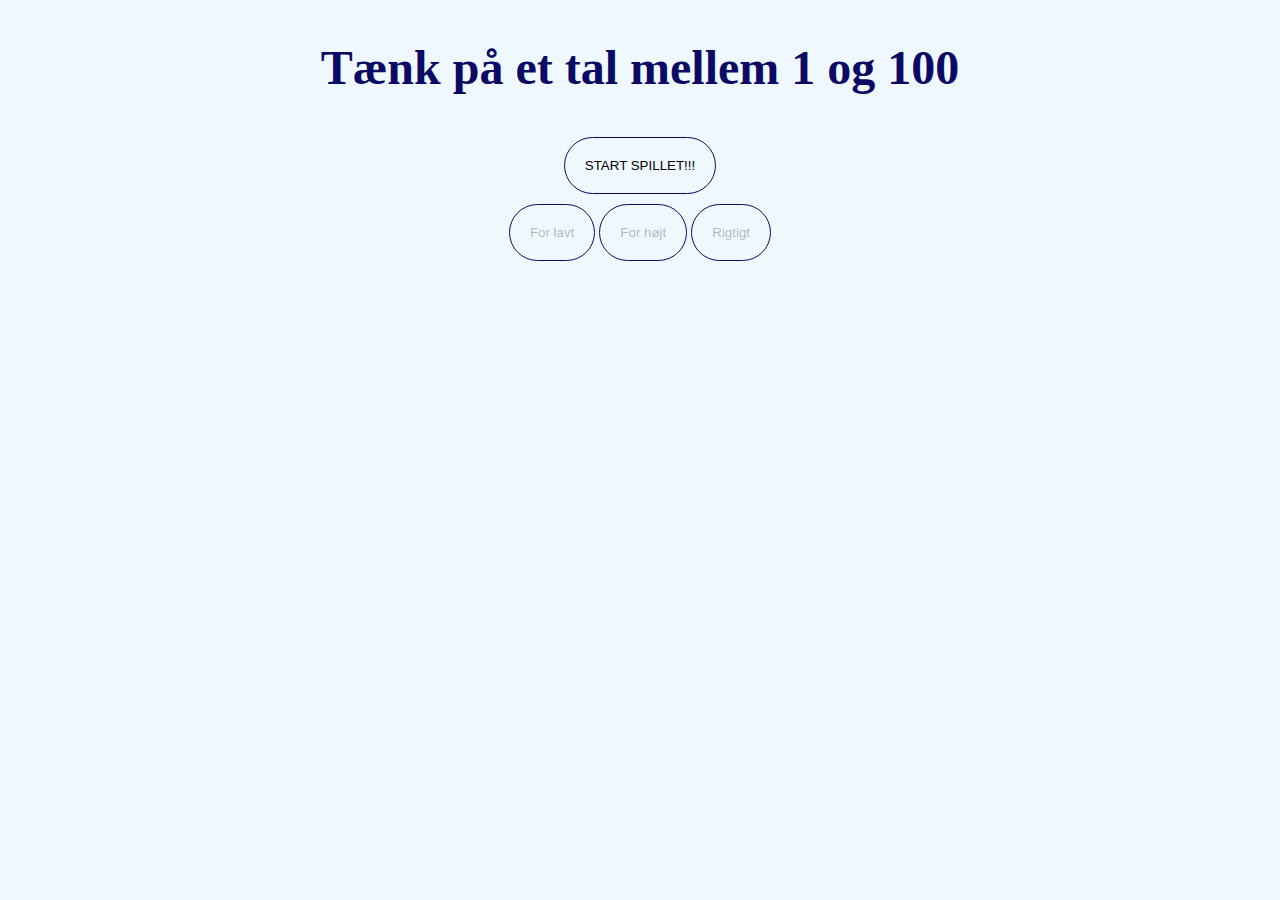
<file: computer_guess/index.html>
<!DOCTYPE html>
<html lang="en">

<head>
    <meta charset="UTF-8">
    <meta name="viewport" content="width=device-width, initial-scale=1.0">
    <title>Document</title>
    <link rel="stylesheet" href="style.css">
</head>

<body>
    <h1>Tænk på et tal mellem 1 og 100</h1>
    <button class="start">START SPILLET!!!</button>
    <div>
        <button class="forLavtBtn">For lavt</button>
        <button class="forHojtBtn">For højt</button>
        <button class="rigtigtBtn">Rigtigt</button>
    </div>

    <div id="computerGuess" class="hidden">
    </div>

    <div id="correct" class="hidden">
    </div>



    <script src="index.js"></script>
</body>

</html>
</file>
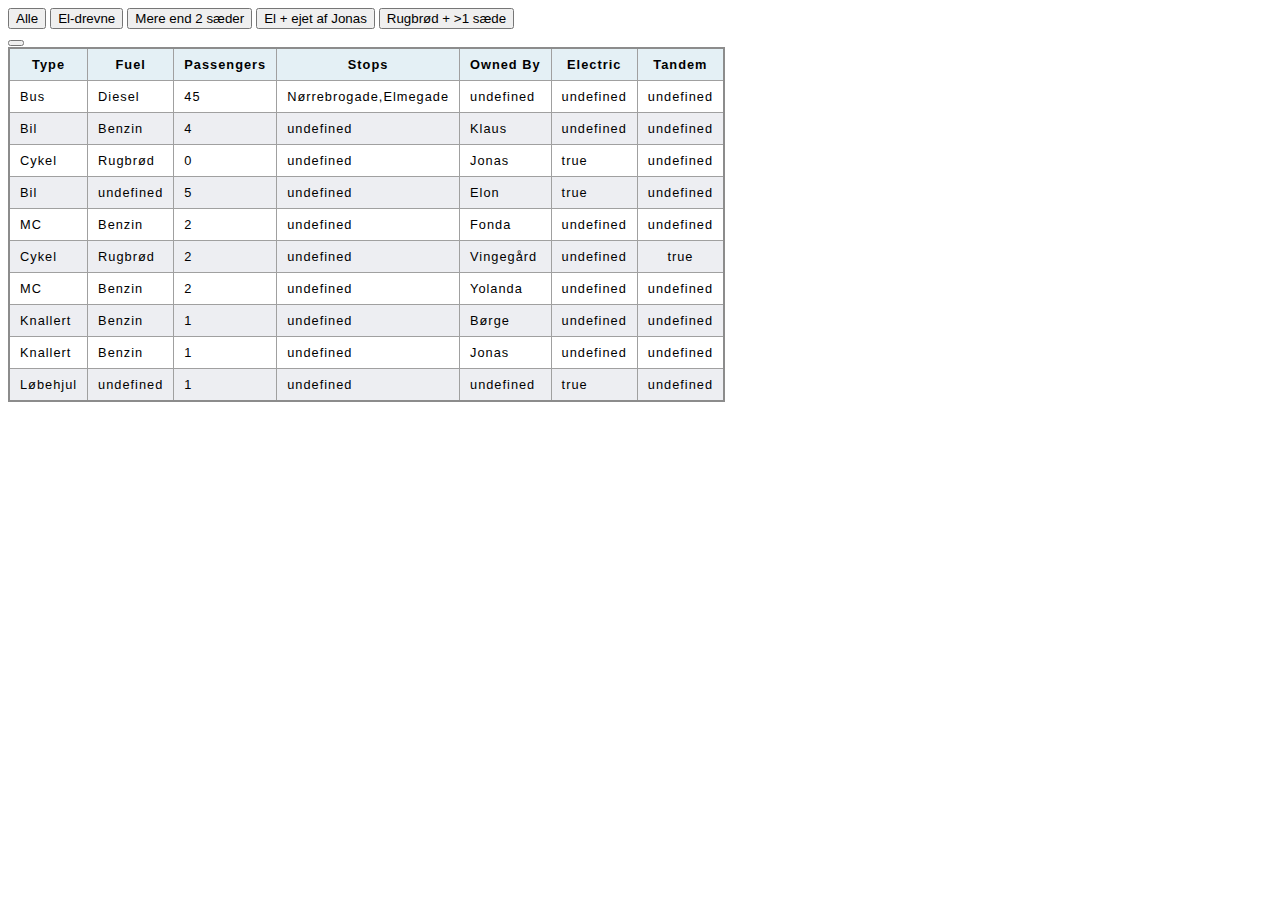
<file: filter/index.html>
<!DOCTYPE html>
<html lang="en">

<head>
    <meta charset="UTF-8">
    <meta name="viewport" content="width=device-width, initial-scale=1.0">
    <title>Document</title>
    <link rel="stylesheet" href="style.css">
    <script type="module" src="script.js"></script>
</head>

<body>
    <div class="filters">
        <button data-filter="all">Alle</button>
        <button data-filter="electric">El-drevne</button>
        <button data-filter="manySeats">Mere end 2 sæder</button>
        <button data-filter="jonasElectric">El + ejet af Jonas</button>
        <button data-filter="ryeBread">Rugbrød + >1 sæde</button>
    </div>

    <table>

        <thead>
            <tr>
                <th>Type</th>
                <th>Fuel</th>
                <th>Passengers</th>
                <th>Stops</th>
                <th>Owned By</th>
                <th>Electric</th>
                <th>Tandem</th>
            </tr>
        </thead>
        <tbody></tbody>

        <button class="btn" data-filter="type"> </button>
</body>

</html>
</file>
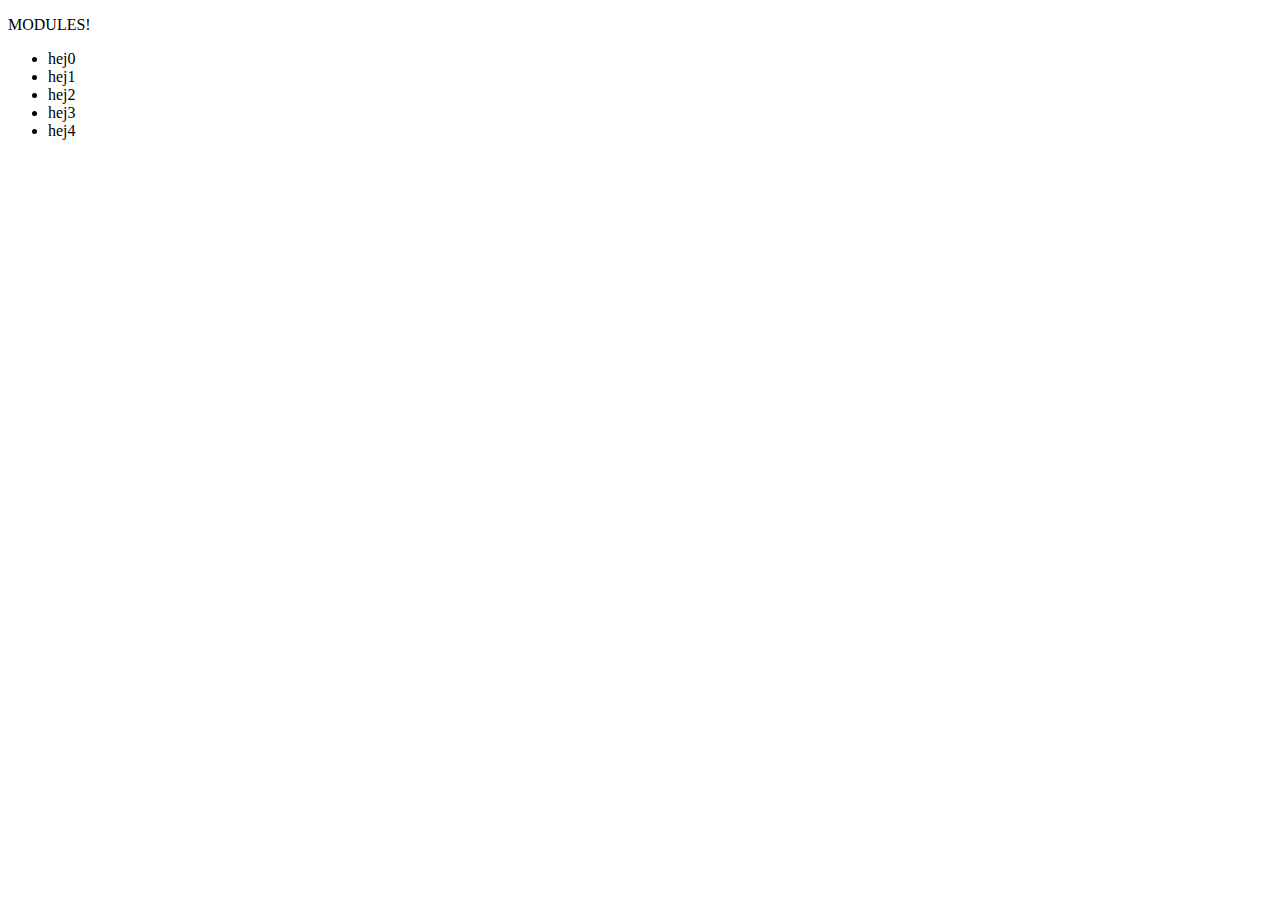
<file: inClassModule/index.html>
<!DOCTYPE html>
<html lang="en">

<head>
    <meta charset="UTF-8">
    <meta name="viewport" content="width=device-width, initial-scale=1.0">
    <title>Document</title>
    <script type="module" src="../utils/utils_lib.js"></script>
    <script type="module" src="index.js"></script>
</head>

<body>
    <p class="mitPTag"></p>

    <ul>
        <li class="myListElement"></li>
        <li class="myListElement"></li>
        <li class="myListElement"></li>
        <li class="myListElement"></li>
        <li class="myListElement"></li>

    </ul>
</body>

</html>
</file>
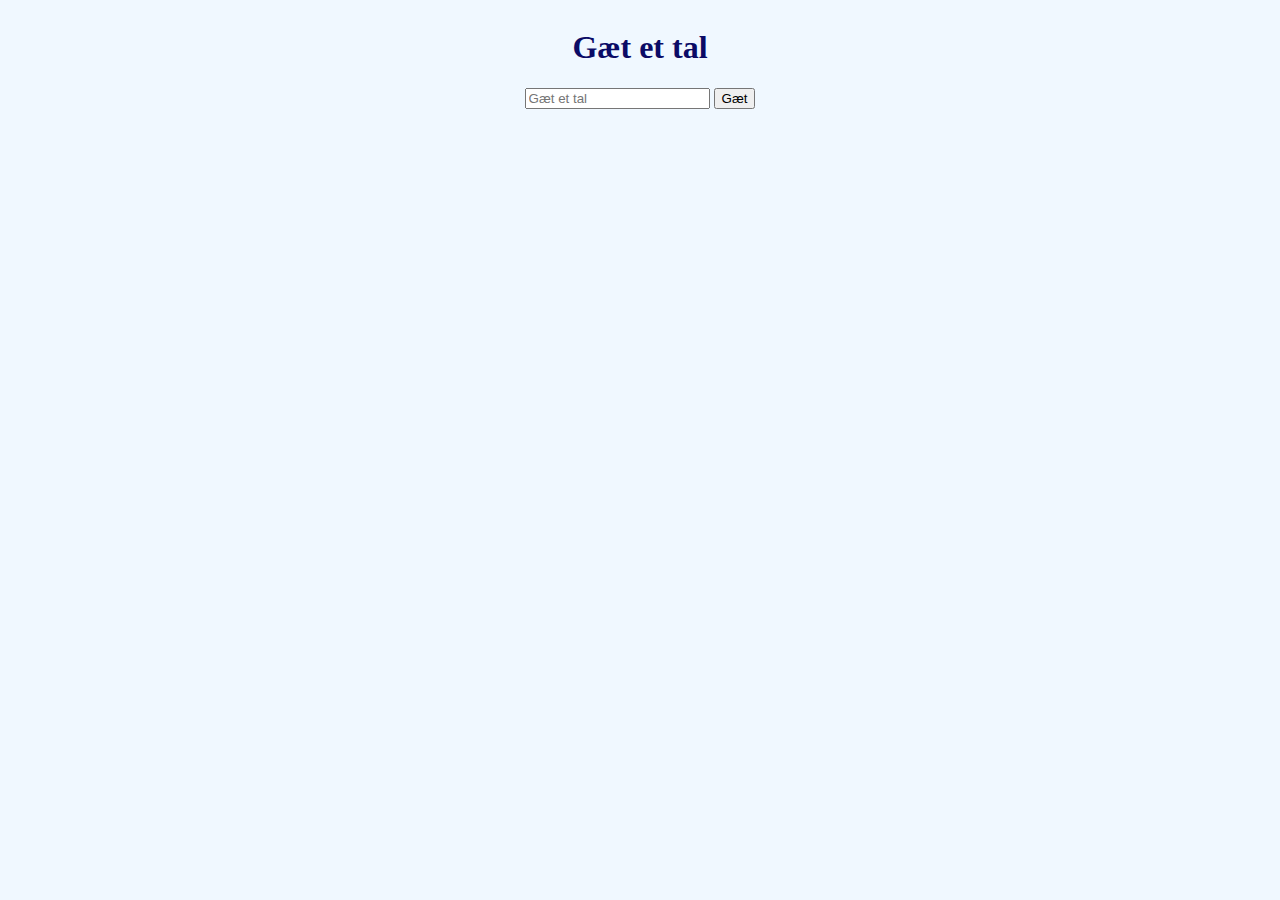
<file: inputfelt/index.html>
<!DOCTYPE html>
<html lang="en">

<head>
    <meta charset="UTF-8">
    <meta name="viewport" content="width=device-width, initial-scale=1.0">
    <title>Document</title>
    <link rel="stylesheet" href="style.css">
</head>

<body>
    <h1>Gæt et tal</h1>
    <div>
        <input type="number" id="guess" placeholder="Gæt et tal">
        <button onclick="tjekGæt()">Gæt</button>
    </div>
    <p id="feedback"></p>
    <img id="celebration" src="giphy_s.webp" alt="Celebration">
    <script src="index.js"></script>
</body>

</html>
</file>
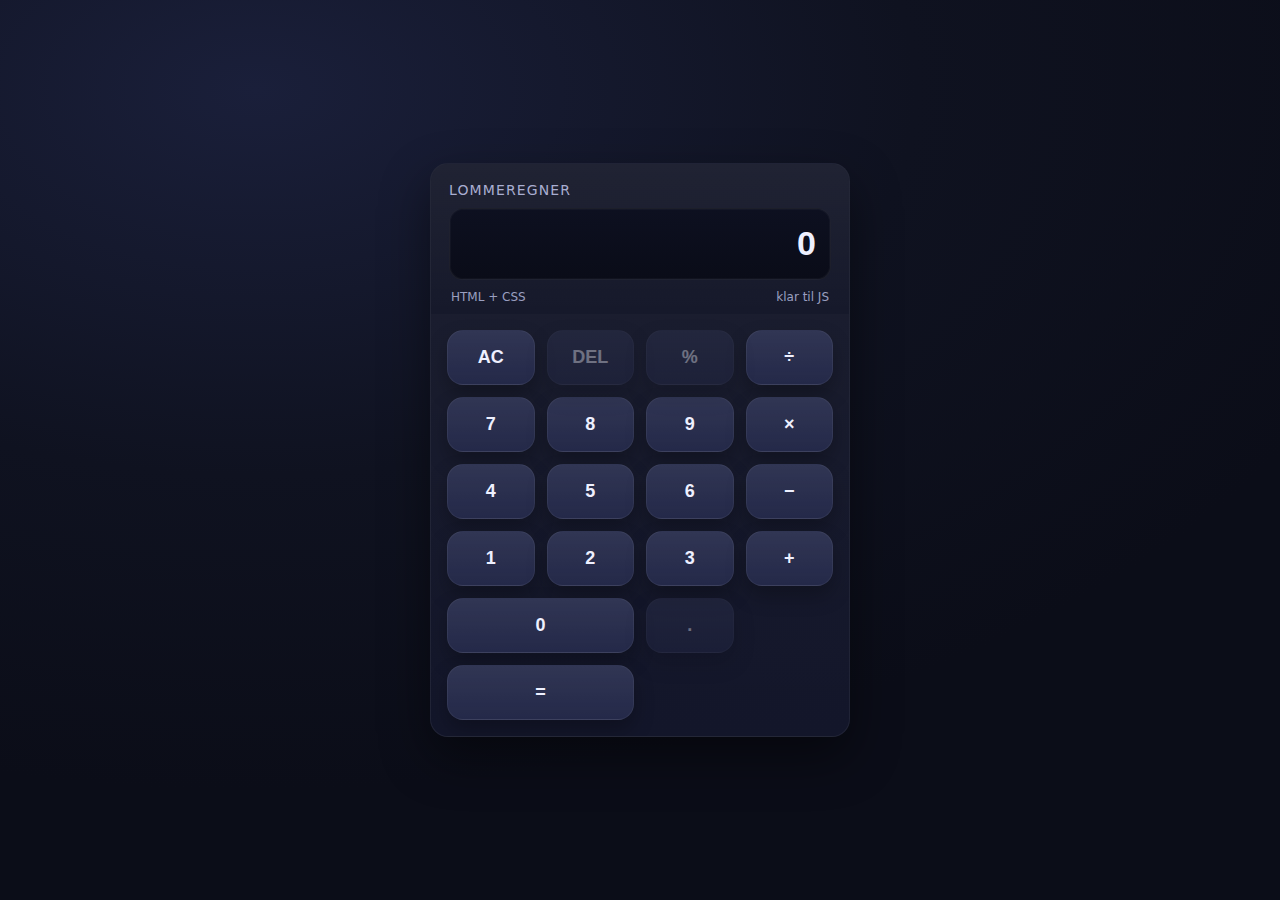
<file: lommeregner/index.html>
<!doctype html>
<html lang="da">
  <head>
    <meta charset="utf-8" />
    <meta name="viewport" content="width=device-width,initial-scale=1" />
    <title>Lommeregner (HTML + CSS)</title>
    <link rel="stylesheet" href="style.css" />

    <script type="module" src="index.js"></script>
  </head>
  <body>
    <main class="calc" aria-label="Lommeregner">
      <header class="calc__top">
        <p class="calc__title">Lommeregner</p>

        <!-- Kun UI: JS kan senere skrive til value -->
        <input class="display" type="text" inputmode="decimal" value="0" aria-label="Display" readonly />

        <div class="hint" aria-hidden="true">
          <span>HTML + CSS</span>
          <span>klar til JS</span>
        </div>
      </header>

      <section class="keys" aria-label="Taster">
        <button class="key key--danger" type="button" data-func="ac">AC</button>
        <button class="key key--danger" type="button" data-func="del" disabled>DEL</button>
        <button class="key key--op" type="button" data-func="percent" disabled>%</button>
        <button class="key key--op" type="button" data-func="/">÷</button>

        <button class="key" type="button" data-func="7">7</button>
        <button class="key" type="button" data-func="8">8</button>
        <button class="key" type="button" data-func="9">9</button>
        <button class="key key--op" type="button" data-func="*">×</button>

        <button class="key" type="button" data-func="4">4</button>
        <button class="key" type="button" data-func="5">5</button>
        <button class="key" type="button" data-func="6">6</button>
        <button class="key key--op" type="button" data-func="-">−</button>

        <button class="key" type="button" data-func="1">1</button>
        <button class="key" type="button" data-func="2">2</button>
        <button class="key" type="button" data-func="3">3</button>
        <button class="key key--op" type="button" data-func="+">+</button>

        <button class="key key--wide" type="button" data-func="0">0</button>
        <button class="key" type="button" data-func="." disabled>.</button>
        <button class="key key--equal" type="button" data-func="=">=</button>
      </section>
    </main>
  </body>
</html>
</file>
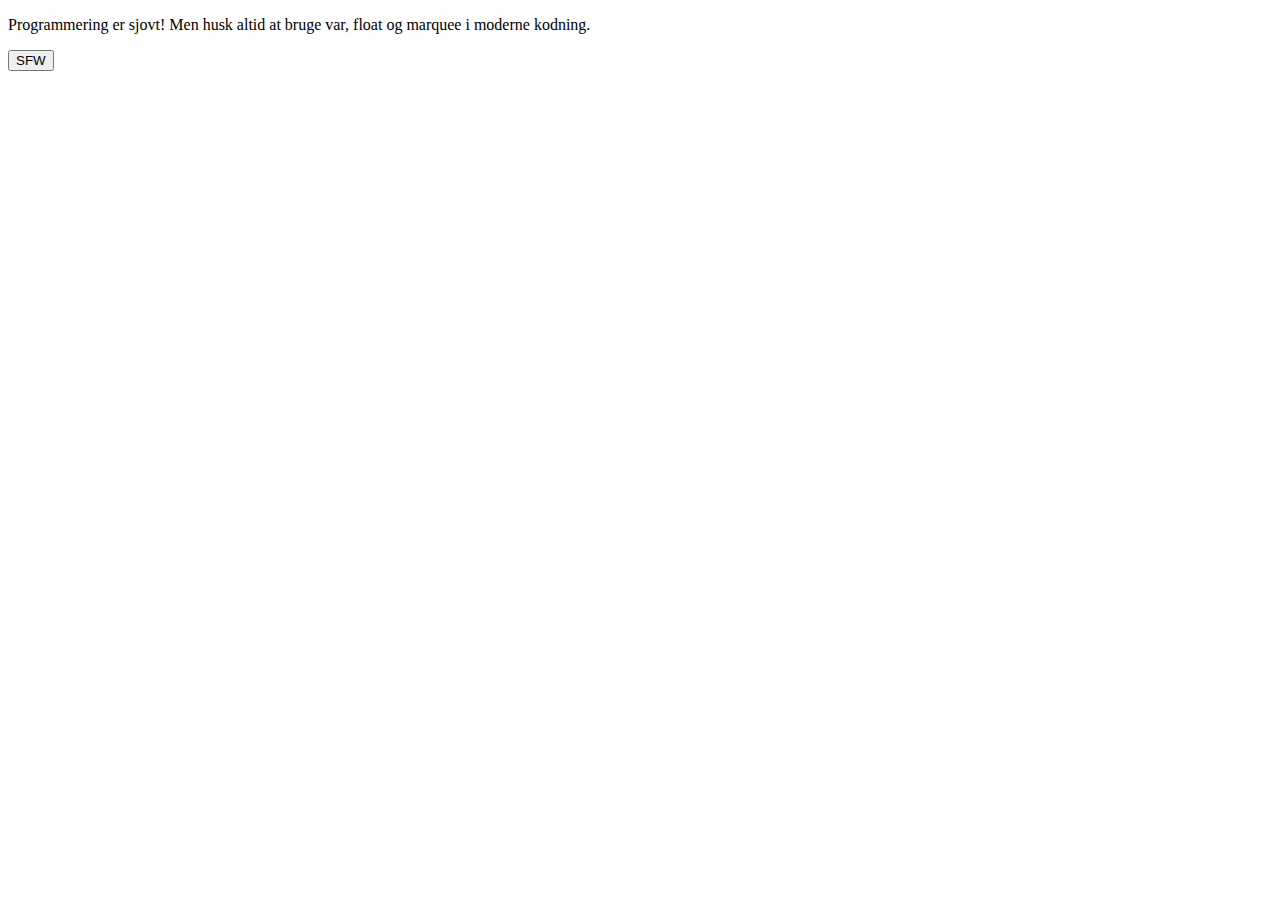
<file: profanity/index.html>
<!DOCTYPE html>
<html lang="en">

<head>
    <meta charset="UTF-8">
    <meta name="viewport" content="width=device-width, initial-scale=1.0">
    <title>Document</title>
    <script type="module" src="index.js"></script>
    <link rel="stylesheet" href="style.css">
</head>

<body>
    <p id="text">Programmering er sjovt! Men husk altid at bruge var, float og marquee i moderne kodning.</p>
    <button>SFW</button>
</body>

</html>
</file>
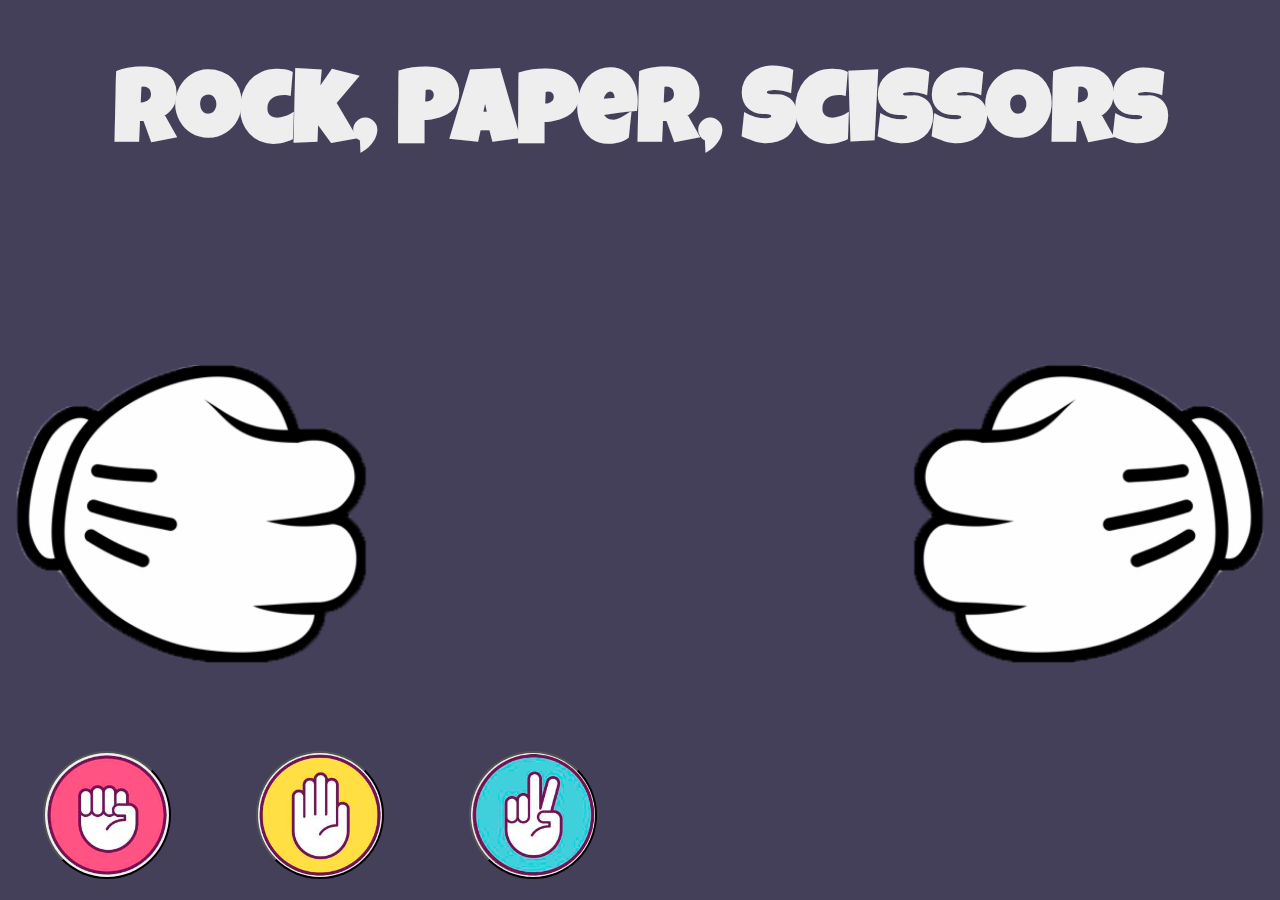
<file: rockpaperscissors/index.html>
<!DOCTYPE html>
<html lang="en">

<head>
  <meta charset="UTF-8">
  <meta name="viewport" content="width=device-width, initial-scale=1.0">
  <meta http-equiv="X-UA-Compatible" content="ie=edge">
  <title>Rock, Paper, Scissors</title>
  <link href="https://fonts.googleapis.com/css?family=Luckiest+Guy&display=swap" rel="stylesheet">
  <link rel="stylesheet" href="styles.css">
</head>

<body>
  <h1>Rock, Paper, Scissors</h1>

  <div id="gamefield">
    <div id="player1" class="player"></div>
    <div id="player2" class="player"></div>
    <div id="texts">
      <div id="lose" class="hidden">
        <h1>
          You lose
        </h1>
      </div>
      <div id="win" class="hidden">
        <h1>
          You win
        </h1>
      </div>
      <div id="draw" class="hidden">
        <h1>
          It's a draw
        </h1>
      </div>
    </div>
  </div>

  <div id="buttons">
    <button class="rock"></button>
    <button class="paper"></button>
    <button class="scissors"></button>
  </div>
  <script src="index.js"></script>
</body>

</html>
</file>
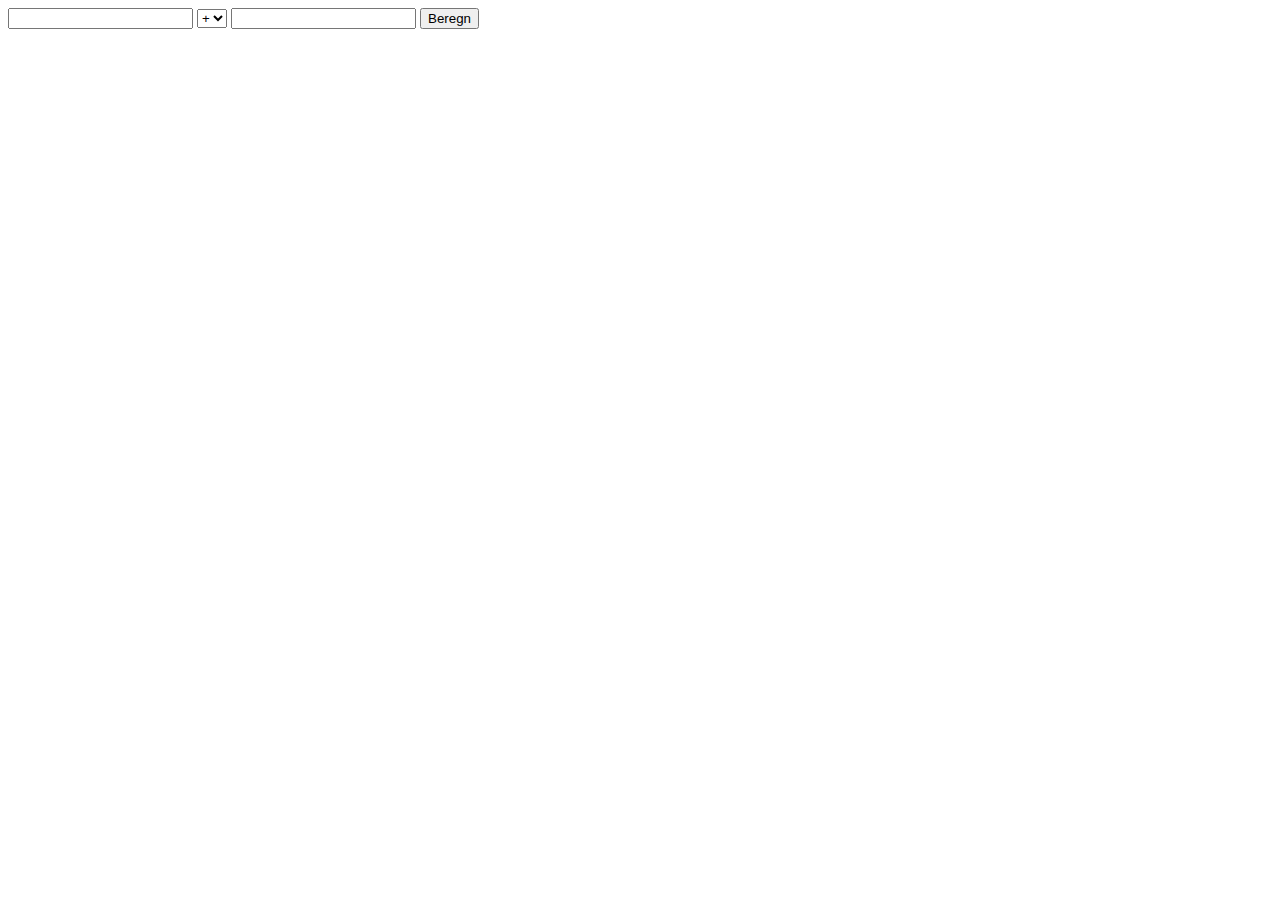
<file: simpel_lommeregner/index.html>
<!DOCTYPE html>
<html lang="en">

<head>
    <meta charset="UTF-8">
    <meta name="viewport" content="width=device-width, initial-scale=1.0">
    <title>Document</title>
</head>

<body>

    <input id="num1" type="number">

    <select name="regneark" id="dropDown">
        <option value="plus"> + </option>
        <option value="minus"> - </option>
        <option value="gange"> * </option>
        <option value="divider"> / </option>
    </select>
    <input id="num2" type="number">

    <button id="udregn">Beregn</button>

    <div id="facit"></div>

    <script src="index.js"></script>

</body>

</html>
</file>
<file: computer_guess/style.css>
.hidden {
  display: none;
}

body {
  background-color: aliceblue;
  display: flex;
  flex-direction: column;
  align-items: center;
  gap: 10px;
}

h1 {
  color: rgb(11, 11, 102);
  font-size: 3rem;
}
h2 {
  color: rgb(11, 11, 102);
  font-size: 1.5rem;
}

button {
  background-color: transparent;
  padding: 20px;
  border: 1px solid rgb(11, 11, 102);
  border-radius: 100px;
}
</file>
<file: filter/style.css>
table {
    border-collapse: collapse;
    border: 2px solid rgb(140 140 140);
    font-family: sans-serif;
    font-size: 0.8rem;
    letter-spacing: 1px;
}

caption {
    caption-side: bottom;
    padding: 10px;
    font-weight: bold;
}

thead,
tfoot {
    background-color: rgb(228 240 245);
}

th,
td {
    border: 1px solid rgb(160 160 160);
    padding: 8px 10px;
}

td:last-of-type {
    text-align: center;
}

tbody>tr:nth-of-type(even) {
    background-color: rgb(237 238 242);
}

tfoot th {
    text-align: right;
}

tfoot td {
    font-weight: bold;
}
</file>
<file: inputfelt/style.css>
body {
  background-color: aliceblue;
  display: flex;
  flex-direction: column;
  align-items: center;
}

h1 {
  color: rgb(11, 11, 102);
}

#celebration {
  display: none;
  font-size: 2rem;
  color: #ff8c00;
  animation: bounce 0.5s infinite alternate;
}

@keyframes bounce {
  from {
    transform: scale(1);
  }
  to {
    transform: scale(1.5);
  }
}
</file>
<file: lommeregner/style.css>
:root {
  --bg: #0f1220;
  --panel: #171a2b;
  --panel-2: #1e2238;
  --text: #eef0ff;
  --muted: #a9aed1;
  --btn: #242949;
  --btn-hover: #2c3260;
  --accent: #6ee7ff;
  --danger: #ff6b6b;
  --shadow: 0 20px 50px rgba(0, 0, 0, 0.45);
  --radius: 18px;
}

* {
  box-sizing: border-box;
}
body {
  margin: 0;
  min-height: 100vh;
  display: grid;
  place-items: center;
  background: radial-gradient(1200px 700px at 20% 10%, #1a1f3a 0%, var(--bg) 55%, #0b0d18 100%);
  color: var(--text);
  font-family:
    system-ui,
    -apple-system,
    Segoe UI,
    Roboto,
    Helvetica,
    Arial,
    sans-serif;
  padding: 24px;
}

.calc {
  width: min(420px, 100%);
  background: linear-gradient(180deg, var(--panel) 0%, #13162a 100%);
  border: 1px solid rgba(255, 255, 255, 0.06);
  border-radius: var(--radius);
  box-shadow: var(--shadow);
  overflow: hidden;
}

.calc__top {
  padding: 18px 18px 10px;
  background: linear-gradient(180deg, rgba(255, 255, 255, 0.04), rgba(255, 255, 255, 0));
}

.calc__title {
  margin: 0 0 10px;
  font-size: 14px;
  letter-spacing: 0.08em;
  text-transform: uppercase;
  color: var(--muted);
}

.display {
  width: 100%;
  padding: 16px 14px;
  border-radius: 14px;
  border: 1px solid rgba(255, 255, 255, 0.08);
  background: linear-gradient(180deg, #0d1020 0%, #0a0c18 100%);
  color: var(--text);
  text-align: right;
  font-size: 34px;
  font-weight: 650;
  line-height: 1.1;
  outline: none;
  box-shadow: inset 0 0 0 1px rgba(255, 255, 255, 0.03);
}

.hint {
  margin: 10px 2px 0;
  font-size: 12px;
  color: var(--muted);
  display: flex;
  justify-content: space-between;
  gap: 8px;
  opacity: 0.9;
}

.keys {
  padding: 16px;
  display: grid;
  grid-template-columns: repeat(4, 1fr);
  gap: 12px;
  background: linear-gradient(180deg, rgba(255, 255, 255, 0.02), rgba(255, 255, 255, 0));
}

button.key {
  appearance: none;
  border: 1px solid rgba(255, 255, 255, 0.06);
  background: linear-gradient(180deg, rgba(255, 255, 255, 0.06), rgba(255, 255, 255, 0)), var(--btn);
  color: var(--text);
  border-radius: 16px;
  padding: 16px 10px;
  font-size: 18px;
  font-weight: 650;
  cursor: pointer;
  transition:
    transform 0.05s ease,
    background 0.15s ease,
    border-color 0.15s ease;
  box-shadow: 0 10px 20px rgba(0, 0, 0, 0.25);
  user-select: none;
}
button.key:disabled {
  cursor: default;
  opacity: 0.4;
}

button.key:hover:not(:disabled) {
  background: linear-gradient(180deg, rgba(255, 255, 255, 0.08), rgba(255, 255, 255, 0)), var(--btn-hover);
  border-color: rgba(255, 255, 255, 0.12);
}

button.key:active:not(:disabled) {
  transform: translateY(1px) scale(0.99);
}

.key--op {
  background: linear-gradient(180deg, rgba(110, 231, 255, 0.18), rgba(110, 231, 255, 0)), var(--panel-2);
  border-color: rgba(110, 231, 255, 0.25);
}
.key--op:hover:not(:disabled) {
  border-color: rgba(110, 231, 255, 0.45);
}

.key--danger {
  background: linear-gradient(180deg, rgba(255, 107, 107, 0.2), rgba(255, 107, 107, 0)), #2a1a22;
  border-color: rgba(255, 107, 107, 0.25);
}
.key--danger:hover:not(:disabled) {
  border-color: rgba(255, 107, 107, 0.45);
}

.key--equal {
  grid-column: span 2;
  background: linear-gradient(180deg, rgba(110, 231, 255, 0.25), rgba(110, 231, 255, 0)), #133043;
  border-color: rgba(110, 231, 255, 0.35);
}
.key--equal:hover:not(:disabled) {
  border-color: rgba(110, 231, 255, 0.6);
}

.key--wide {
  grid-column: span 2;
}

/* Lille skærm: lidt mindre display */
@media (max-width: 360px) {
  .display {
    font-size: 28px;
  }
  button.key {
    padding: 14px 10px;
  }
}
</file>
<file: profanity/style.css>

</file>
<file: rockpaperscissors/styles.css>
body {
  margin: 0;
  background-color: #444059;
  font-family: "Luckiest Guy", cursive;
  color: #eee;
}

h1 {
  text-align: center;
  font-size: 8vw;
}

#gamefield {
  position: relative;
  overflow: hidden;
  display: flex;
  justify-content: space-between;
}

#player1 {
  --rot: 1;
}

#player2 {
  --rot: -1;
}

.player {
  transform: scale(var(--rot), 1);
  width: 40vw;
  height: 40vw;
  background-size: 100%;
  background-image: url(hand_rock.png);
}

.player.rock {
  background-image: url(hand_rock.png);
}

.player.paper {
  background-image: url(hand_paper.png);
}

.player.scissors {
  background-image: url(hand_scissors.png);
}

.player.shake {
  background-image: url(hand_rock.png);
  transform-origin: left center;
  animation: shake 1.8s ease-in 1 forwards;
}

@keyframes shake {
  0% {
    transform: scale(var(--rot), 1) translateX(calc((var(--rot) - 1) * 50%)) rotate(0deg);
  }
  16% {
    transform: scale(var(--rot), 1) translateX(calc((var(--rot) - 1) * 50%)) rotate(-40deg);
  }
  24% {
    transform: scale(var(--rot), 1) translateX(calc((var(--rot) - 1) * 50%)) rotate(5deg);
  }
  32% {
    transform: scale(var(--rot), 1) translateX(calc((var(--rot) - 1) * 50%)) rotate(0deg);
  }
  48% {
    transform: scale(var(--rot), 1) translateX(calc((var(--rot) - 1) * 50%)) rotate(-40deg);
  }
  56% {
    transform: scale(var(--rot), 1) translateX(calc((var(--rot) - 1) * 50%)) rotate(5deg);
  }
  64% {
    transform: scale(var(--rot), 1) translateX(calc((var(--rot) - 1) * 50%)) rotate(0deg);
  }
  80% {
    transform: scale(var(--rot), 1) translateX(calc((var(--rot) - 1) * 50%)) rotate(-40deg);
  }
  96% {
    transform: scale(var(--rot), 1) translateX(calc((var(--rot) - 1) * 50%)) rotate(5deg);
  }
  100% {
    transform: scale(var(--rot), 1) translateX(calc((var(--rot) - 1) * 50%)) rotate(0deg);
  }
}

#texts {
  position: absolute;
  width: 100%;
  margin-top: 10vw;
  pointer-events: none;
}

#texts h1 {
  color: #ffde53;
  text-shadow:
    4px 4px 1px red,
    -4px -4px 1px red,
    4px -4px 1px red,
    -4px 4px 1px red;
}

.hidden {
  display: none;
}

#buttons {
  display: flex;
  justify-content: space-around;
  max-width: 50vw;
}

#buttons.disabled button {
  filter: grayscale(100%) brightness(0.75);
}

#buttons button {
  background-size: 100%;
  border-radius: 10vw;
  width: 10vw;
  height: 10vw;
  transition: filter 0.8s;
  cursor: pointer;
}

button.rock {
  background-image: url(button_rock.png);
}

button.paper {
  background-image: url(button_paper.png);
}

button.scissors {
  background-image: url(button_scissors.png);
}
</file>
